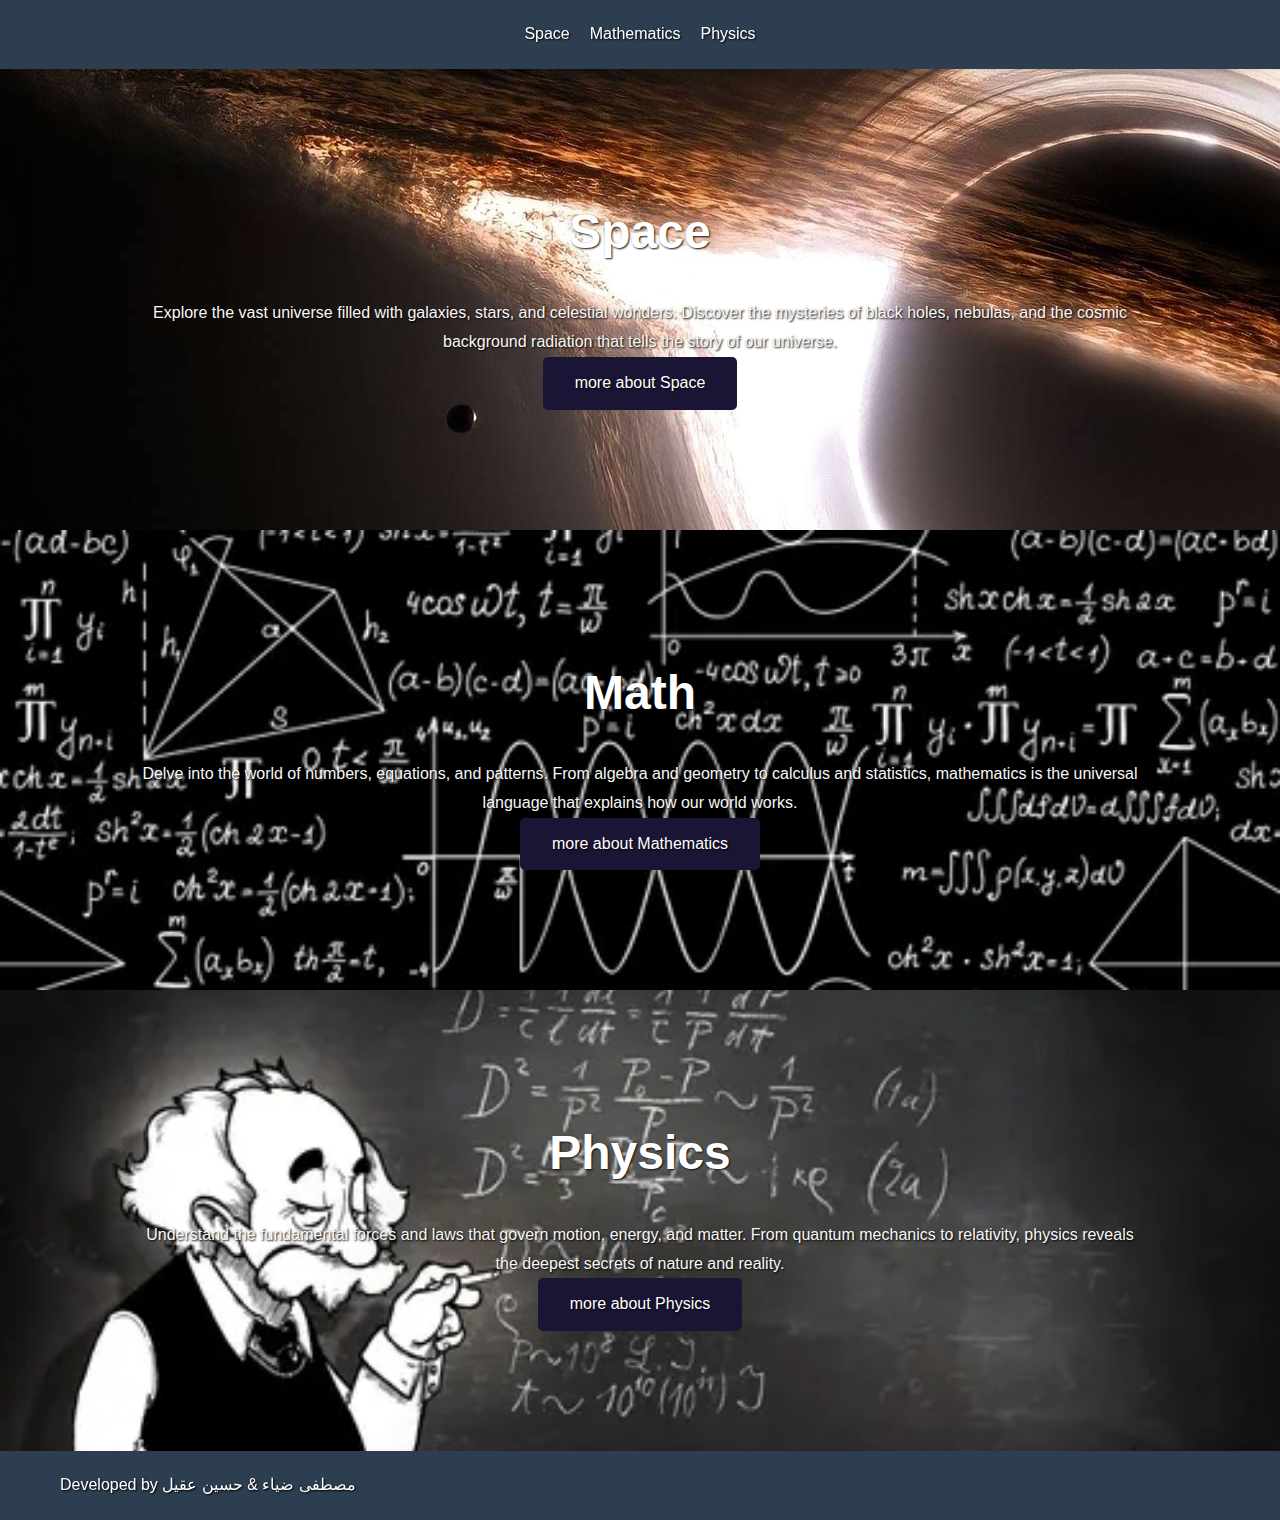
<file: index.html>
<!DOCTYPE html>
<html lang="en">
<head>
    <meta charset="UTF-8">
    <meta name="viewport" content="width=device-width, initial-scale=1.0">
    <title>project for HCI</title>
    <link rel="stylesheet" href="style.css">
</head>
<body>
    <!-- Header -->
    <header class="header">
        <nav class="navbar">
            <div class="container">
                <ul class="nav-links">
                    <li><a href="#section1">Space</a></li>
                    <li><a href="#section2">Mathematics</a></li>
                    <li><a href="#section3">Physics</a></li>
                </ul>
            </div>
        </nav>
    </header>

    <main>
        <!-- Section 1 -->
        <section id="section1" class="section section1">
            <div class="container">
                <h2>Space</h2>
                <p>Explore the vast universe filled with galaxies, stars, and celestial wonders. Discover the mysteries of black holes,
                    nebulas, and the cosmic background radiation that tells the story of our universe.</p>
                <a href="space.html" target="_blank" class="btn" onclick="displayspace()">more about Space</a>
            </div>   
        </section>

        <!-- Section 2 -->
        <section id="section2" class="section section2">
            <div class="container">
                <h2>Math</h2>
                <p>Delve into the world of numbers, equations, and patterns. From algebra and geometry to calculus and statistics, 
                    mathematics is the universal language that explains how our world works.</p>
                <a href="mathematics.html" target="_blank" class="btn" onclick="displaymathematics()">more about Mathematics</a>
            </div>
        </section>

        <!-- Section 3 -->
        <section id="section3" class="section section3">
            <div class="container">
                <h2>Physics</h2>
                <p>Understand the fundamental forces and laws that govern motion, energy, and matter. From quantum mechanics to relativity, 
                physics reveals the deepest secrets of nature and reality.</p>
                <a href="physics.html" target="_blank" class="btn" onclick="displayphysics()">more about Physics</a>
            </div>
        </section>
    </main>

    <!-- Footer -->
    <footer class="footer">
        <div class="container">
            <div class="footer-content">
                <p>Developed by مصطفى ضياء & حسين عقيل </p>
            </div>
        </div>
    </footer>
    <script src="scrept.js"></script>

</body>
</html>
</file>
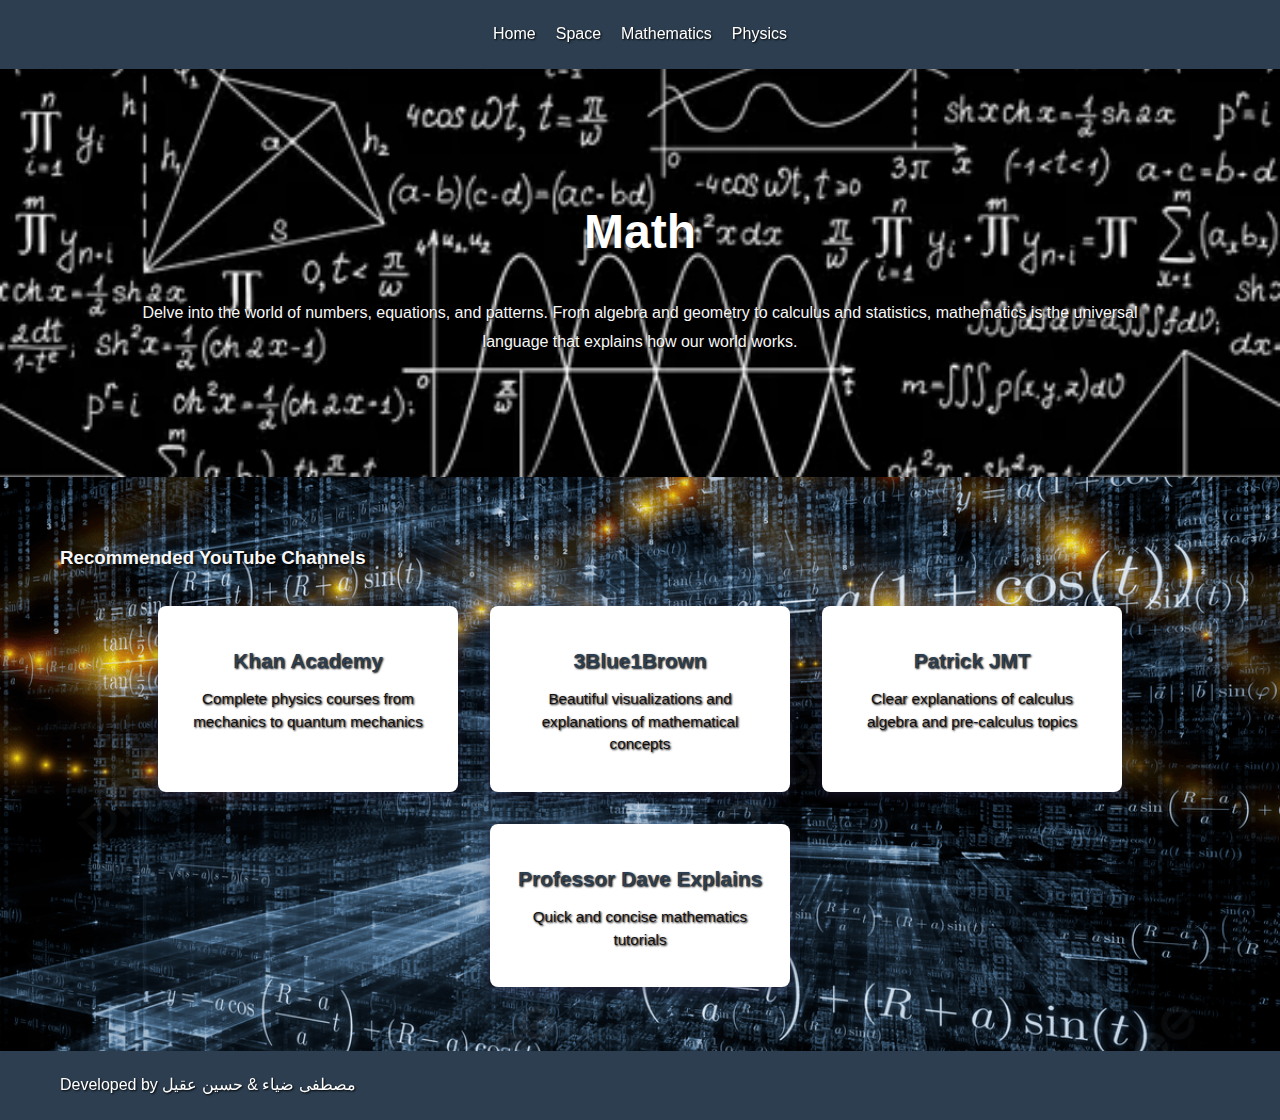
<file: mathematics.html>
<!DOCTYPE html>
<html lang="en">
<head>
    <meta charset="UTF-8">
    <meta name="viewport" content="width=device-width, initial-scale=1.0">
    <title>Mathematics </title>
    <link rel="stylesheet" href="style.css">
</head>
<body>
    <!-- Header -->
    <header class="header">
        <nav class="navbar">
            <div class="container">
                <ul class="nav-links">
                    <li><a href="index.html">Home</a></li>
                    <li><a href="space.html">Space</a></li>
                    <li><a href="mathematics.html">Mathematics</a></li>
                    <li><a href="physics.html">Physics</a></li>
                </ul>
            </div>
        </nav>
    </header>

    <main>
        <!-- Section 2: Mathematics -->
        <section id="section2" class="section section2">
            <div class="container">
                <h2>Math</h2>
                <p>Delve into the world of numbers, equations, and patterns. From algebra and geometry to calculus and statistics, mathematics is the universal language that explains how our world works.</p>
            </div>
        </section>

        <!-- YouTube Channels -->
        <section class="youtube-section-mathematics">
            <div class="container">
                <h3>Recommended YouTube Channels</h3>
                <div class="youtube-grid" id="mathematics-cards">
                    <div class="youtube-card" id="KhanAcademy">
                        <!-- <a href="https://www.youtube.com/@KhanAcademy" target="_blank"></a> -->
                    </div>
                    <div class="youtube-card" id="3Blue1Brown">
                        <!-- <a href="https://www.youtube.com/@3Blue1Brown" target="_blank"></a> -->
                    </div>
                    <div class="youtube-card" id="PatrickJMT">
                        <!-- <a href="https://www.youtube.com/@PatrickJMT" target="_blank"></a> -->
                    </div>
                    <div class="youtube-card" id="ProfessorDaveExplains">
                        <!-- <a href="https://www.youtube.com/@ProfessorDaveExplains" target="_blank"></a> -->
                    </div>
                </div>
            </div>
        </section>
    </main>

    <!-- Footer -->
    <footer class="footer">
        <div class="container">
            <div class="footer-content">
                <p>Developed by مصطفى ضياء & حسين عقيل </p>
            </div>
        </div>
    </footer>
    <script src="scrept.js"></script>

</body>
</html>
</file>
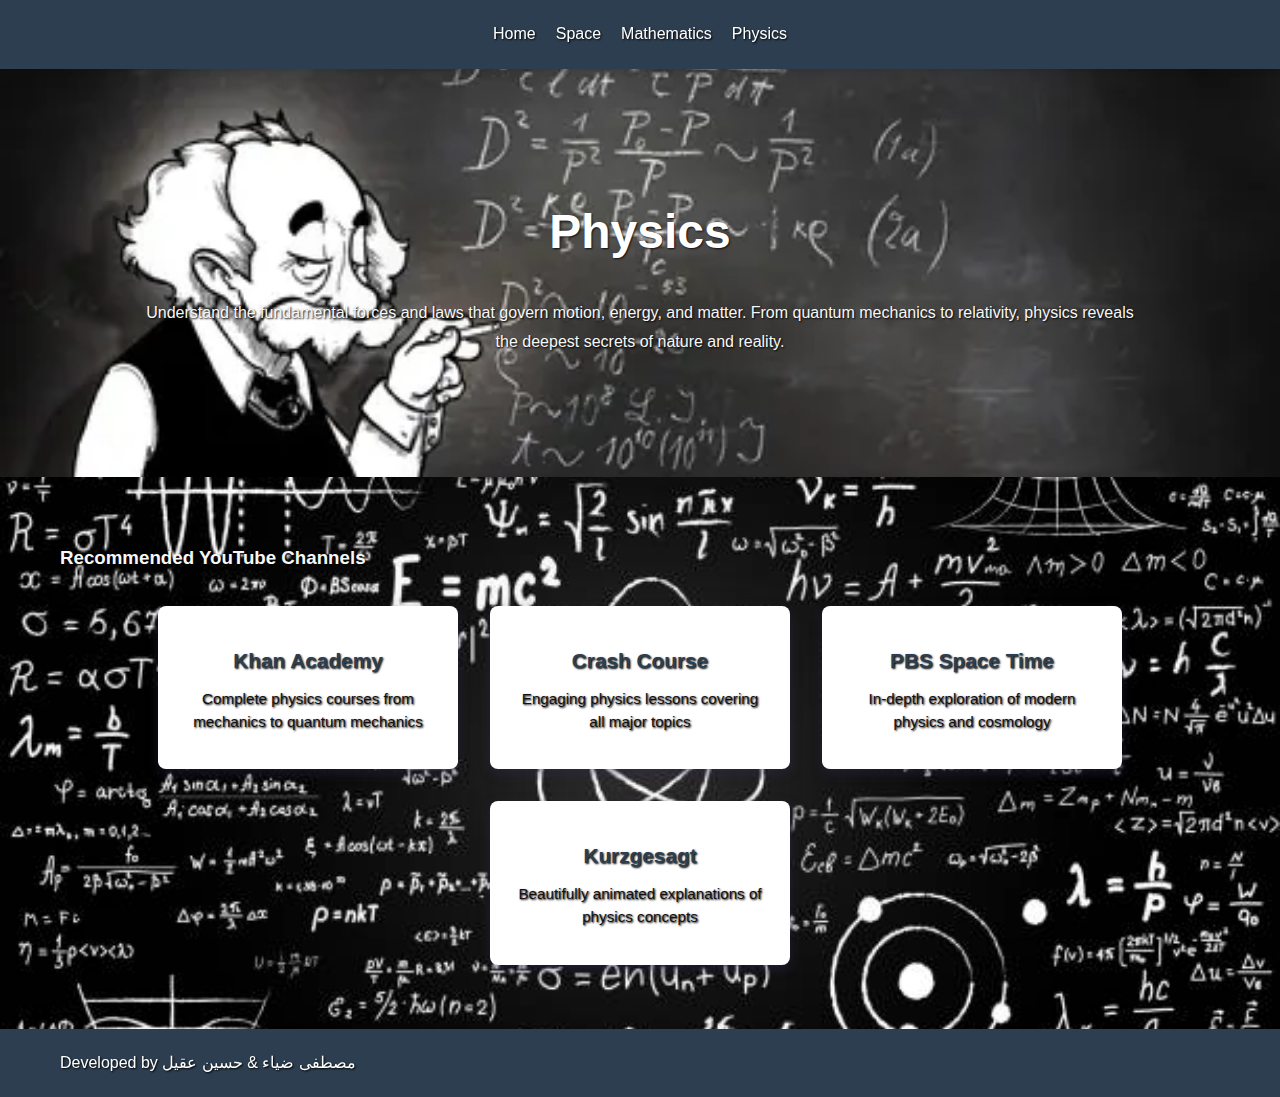
<file: physics.html>
<!DOCTYPE html>
<html lang="en">
<head>
    <meta charset="UTF-8">
    <meta name="viewport" content="width=device-width, initial-scale=1.0">
    <title>Physics - EduHub</title>
    <link rel="stylesheet" href="style.css">
</head>
<body>
    <!-- Header -->
    <header class="header">
        <nav class="navbar">
            <div class="container">
                <ul class="nav-links">
                    <li><a href="index.html">Home</a></li>
                    <li><a href="space.html">Space</a></li>
                    <li><a href="mathematics.html">Mathematics</a></li>
                    <li><a href="physics.html">Physics</a></li>
                </ul>
            </div>
        </nav>
    </header>

    <main>
        <!-- Section 3: Physics -->
        <section id="section3" class="section section3">
            <div class="container">
                <h2>Physics</h2>
                <p>Understand the fundamental forces and laws that govern motion, energy, and matter. From quantum mechanics to relativity, physics reveals the deepest secrets of nature and reality.</p>
            </div>
        </section>

        <!-- YouTube Channels -->
        <section class="youtube-section-physics">
            <div class="container">
                <h3>Recommended YouTube Channels</h3>
                <div class="youtube-grid" id="physics-cards">
                    <div class="youtube-card" id="KhanAcademy">
                        <!-- <a href="https://www.youtube.com/@KhanAcademy" target="_blank"></a> -->
                    </div>
                    <div class="youtube-card" id="CrashCourse">
                        <!-- <a href="https://www.youtube.com/@CrashCourse" target="_blank"></a> -->
                    </div>
                    <div class="youtube-card" id="PBS">
                        <!-- <a href="https://www.youtube.com/@PBS" target="_blank"></a> -->
                    </div>
                    <div class="youtube-card" id="kurzgesagt">
                        <!-- <a href="https://www.youtube.com/@kurzgesagt" target="_blank"> </a> -->
                    </div>
                </div>
            </div>
        </section>
    </main>

    <!-- Footer -->
    <footer class="footer">
        <div class="container">
            <div class="footer-content">
                <p>Developed by مصطفى ضياء & حسين عقيل </p>
            </div>
        </div>
    </footer>
<script src="scrept.js"></script>
</body>
</html>
</file>
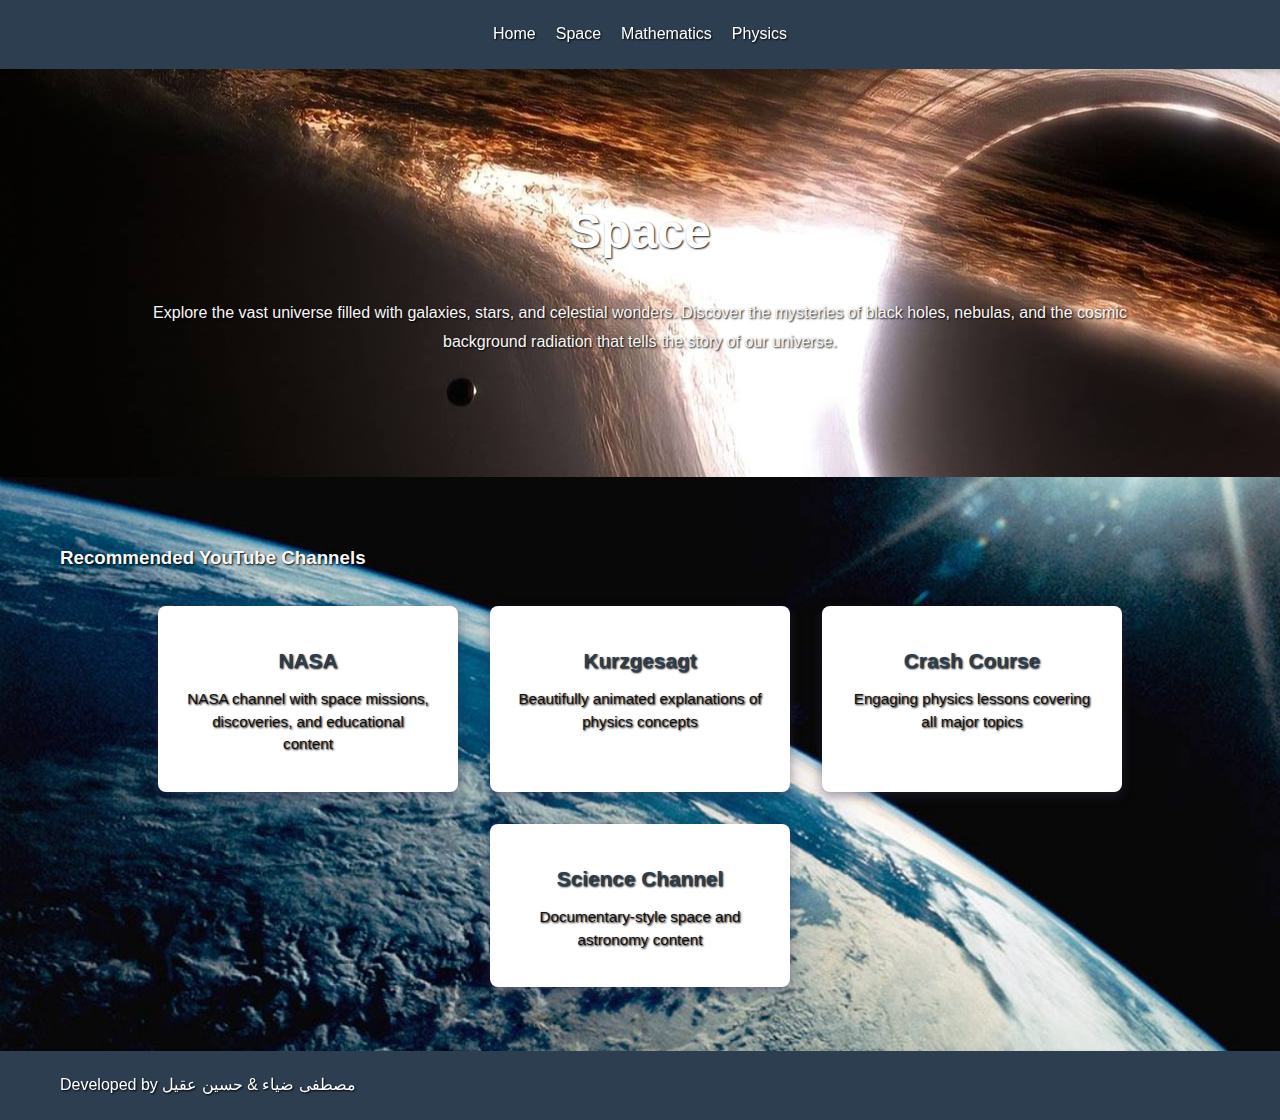
<file: space.html>
<!DOCTYPE html>
<html lang="en">
<head>
    <meta charset="UTF-8">
    <meta name="viewport" content="width=device-width, initial-scale=1.0">
    <title>Space - EduHub</title>
    <link rel="stylesheet" href="style.css">
</head>
<body>
    <!-- Header -->
    <header class="header">
        <nav class="navbar">
            <div class="container">
                <ul class="nav-links">
                    <li><a href="index.html">Home</a></li>
                    <li><a href="space.html">Space</a></li>
                    <li><a href="mathematics.html">Mathematics</a></li>
                    <li><a href="physics.html">Physics</a></li>
                </ul>
            </div>
        </nav>
    </header>

    <main>
        <!-- Section 1: Space -->
        <section id="section1" class="section section1">
            <div class="container">
                <h2>Space</h2>
                <p>Explore the vast universe filled with galaxies, stars, and celestial wonders. Discover the mysteries of black holes, nebulas, and the cosmic background radiation that tells the story of our universe.</p>
            </div>
        </section>

        <!-- YouTube Channels -->
        <section class="youtube-section-space">
            <div class="container">
                <h3>Recommended YouTube Channels</h3>
                <div class="youtube-grid"  id="space-card">
                    <div class="youtube-card" id="NASA">
                        <!-- <a href="https://www.youtube.com/@NASA" target="_blank"></a> -->
                    </div>
                    <div class="youtube-card" id="kurzgesagt">
                        <!-- <a href="https://www.youtube.com/@kurzgesagt" target="_blank"></a> -->
                    </div>
                    <div class="youtube-card" id="CrashCourse">
                        <!-- <a href="https://www.youtube.com/@CrashCourse" target="_blank"></a> -->
                    </div>
                    <div class="youtube-card" id="ScienceChannel">
                        <!-- <a href="https://www.youtube.com/@ScienceChannel" target="_blank"></a> -->
                    </div>
                </div>
            </div>
        </section>
    </main>
        <!-- Footer -->
    <footer class="footer">
        <div class="container">
            <div class="footer-content">
                <p>Developed by مصطفى ضياء & حسين عقيل </p>
            </div>
        </div>
    </footer>
<script src="scrept.js"></script>
</body>
</html>
</file>
<file: style.css>
* {
    margin: 0;
    padding: 0;
    box-sizing: border-box;
}

html {
    scroll-behavior: smooth;
}

body {
    font-family: 'Segoe UI', Tahoma, Geneva, Verdana, sans-serif;
    line-height: 1.8;
    color: #f7f7f7ff;
    direction: ltr;
    text-shadow: 1px 1px 2px rgba(1, 1, 1, 0.999);
}

.container {
    max-width: 1200px;
    margin: 0 auto;
    padding: 0 20px;
    gap: 20px;
}

/* Header & Navigation */
.header {
    background-color: #2c3e50;
    color: white;
    padding: 20px 0;
    position: sticky;
    top: 0;
    z-index: 1000;
    box-shadow: 0 2px 5px rgba(0, 0, 0, 0.1);
}
footer {
    background-color: #2c3e50;
    color: white;
    padding: 20px 0;
    position: sticky;
    top: 0;
    z-index: 1000;
    box-shadow: 0 2px 5px rgba(0, 0, 0, 0.1);
}
.navbar {
    display: flex; 
    justify-content: space-between;
    align-items: center;
}

.nav-links {
    display: flex;
    flex-flow: row nowrap; 
    list-style: none;
    gap: 20px;
}

.nav-links a {
    color: white;
    text-decoration: none;
    transition: color 0.3s ease-in-out;
}

.nav-links a:hover {
    color: #3498db;
}

/* Sections */
.section {
    padding: 120px;
    height: fit-content;
    text-align: center;
    scroll-margin-top: 80px;
    text-shadow: #000000 25px;
}

.section h2 {
    font-size: 48px;
    margin-bottom: 24px;
    color: white;
    text-shadow: #131010 1px 1px 2px;
    animation: fadeIn 2s ease-in;
}

.section1 {
    background: url('photo/space.jpg') no-repeat center/cover local;
}

.section2 {
    background: url('photo/math.webp') no-repeat center/cover local;
}

.section3 {
    background: url('photo/physics.webp') no-repeat center/cover local;
}

.section2 .youtube-section {
    background: url('photo/math.webp') center/cover no-repeat;
}

.section3 .youtube-section {
    background: url('photo/physics.webp') center/cover no-repeat;
}

.section1 .youtube-section {
    background: url('photo/space.jpg') center/cover no-repeat;
}



/* Button */
.btn {
    display: inline-block;
    padding: 12px 32px;
    background-color: #1b1535;
    color: white;
    border: none;
    border-radius: 5px;
    font-size: 16px;
    transition: background-color 0.4s, transform 0.2s;
    text-decoration: none;
    cursor: pointer;
}

.btn:hover {
    background-color: #1f5b75;
    transition: background-color 0.4s, transform 0.2s;
}

/* YouTube Section backgrounds */
.youtube-section-space {
    background-image: url('photo/Earth-from-space.jpg');
    background-size: cover;
    background-position: center;
    padding: 64px 0;
}
.youtube-section-mathematics {
    background-image: url('photo/Math_cards.jpg');
    background-size: cover;
    background-position: center;
    padding: 64px 0;
}
.youtube-section-physics {
    background-image: url('photo/Physics_card.jpg');
    background-size: cover;
    background-position: center;
    padding: 64px 0;
}

.youtube-section h3 {
    text-align: center;
    font-size: 32px;
    margin-bottom: 48px;
    color: #2c3e50;
}
.youtube-grid {
    display: flex;
    flex-wrap: wrap;
    gap: 32px;
    margin-top: 32px;
    justify-content: center;
}

.youtube-card {
    background: white;
    border-radius: 8px;
    text-align: center;
    width: 300px;
    min-height: 160px;
    padding: 12px;
    overflow: hidden;
    box-shadow: 0 4px 12px rgba(46, 42, 79, 0.486);
    transition: transform 0.3s ease, box-shadow 0.3s ease;
}
.youtube-card:hover {
    transform: translateY(-10px);
    box-shadow: 0 8px 20px rgba(0, 0, 0, 0.119);
}
.youtube-card a {
    display: block;
    height: 100%;
    padding: 24px 16px;
    text-decoration: none;
    color: inherit;
}
.youtube-card h4 {
    font-size: 20.8px;
    margin-bottom: 8px;
    color: #2c3e50;
}
.youtube-card p {
    color: #131010;
    font-size: 15.2px;
    line-height: 1.5;
}

@media screen and (max-width: 768px) {
    .nav-links {
        gap: 12px;
        font-size: 0.95em;
    }
    .section {
        padding: 60px 16px;
    }
    .section h2 {
        font-size: clamp(22px, 6vw, 32px);
        line-height: 1.3;
    }
    .section p {
        font-size: 15px;
        line-height: 1.7;
    }
    .youtube-grid {
        grid-template-columns: 1fr;
        gap: 20px;
}
    .youtube-section h3 {
        font-size: 22px;
    }
}
</file>
